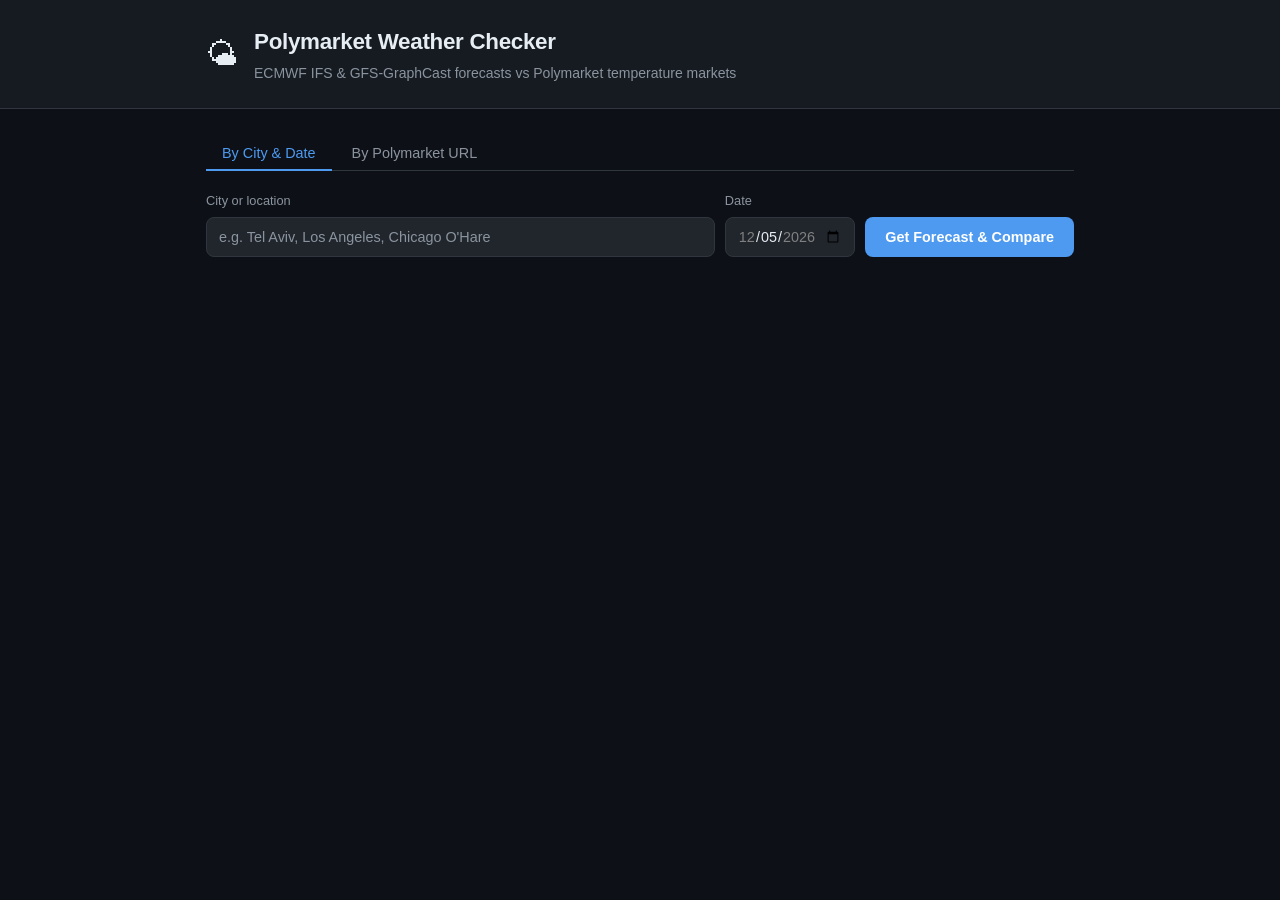
<file: weather-web-checker/index.html>
<!DOCTYPE html>
<html lang="en">
<head>
  <meta charset="UTF-8">
  <meta name="viewport" content="width=device-width, initial-scale=1.0">
  <title>Polymarket Weather Checker</title>
  <meta name="description" content="Compare ECMWF and GFS-GraphCast forecasts against Polymarket weather temperature markets to find edges.">
  <link rel="stylesheet" href="style.css">
</head>
<body>

  <header>
    <div class="container">
      <span class="header-icon">🌤</span>
      <div class="header-text">
        <h1>Polymarket Weather Checker</h1>
        <p>ECMWF IFS &amp; GFS-GraphCast forecasts vs Polymarket temperature markets</p>
      </div>
    </div>
  </header>

  <main class="container">

    <div class="tabs">
      <button class="tab-btn active" data-tab="city">By City &amp; Date</button>
      <button class="tab-btn" data-tab="url">By Polymarket URL</button>
    </div>

    <!-- Tab 1: City + Date -->
    <div id="tab-city" class="tab-pane active">
      <form id="form-city" autocomplete="off">
        <div class="form-grid">
          <div class="form-field">
            <label for="city">City or location</label>
            <input
              type="text"
              id="city"
              placeholder="e.g. Tel Aviv, Los Angeles, Chicago O'Hare"
              required
              autocomplete="off"
            >
          </div>
          <div class="form-field">
            <label for="date">Date</label>
            <input type="date" id="date" required>
          </div>
          <button type="submit" class="btn-primary">Get Forecast &amp; Compare</button>
        </div>
      </form>
    </div>

    <!-- Tab 2: Polymarket URL -->
    <div id="tab-url" class="tab-pane">
      <form id="form-url" autocomplete="off">
        <div class="form-url-row">
          <div class="form-field">
            <label for="poly-url">Polymarket event URL</label>
            <input
              type="url"
              id="poly-url"
              placeholder="https://polymarket.com/event/los-angeles-temperature-june-5-2026"
              required
              autocomplete="off"
            >
          </div>
          <button type="submit" class="btn-primary">Analyze Market</button>
        </div>
      </form>
    </div>

    <div id="results"></div>

  </main>

  <script src="app.js"></script>
</body>
</html>
</file>
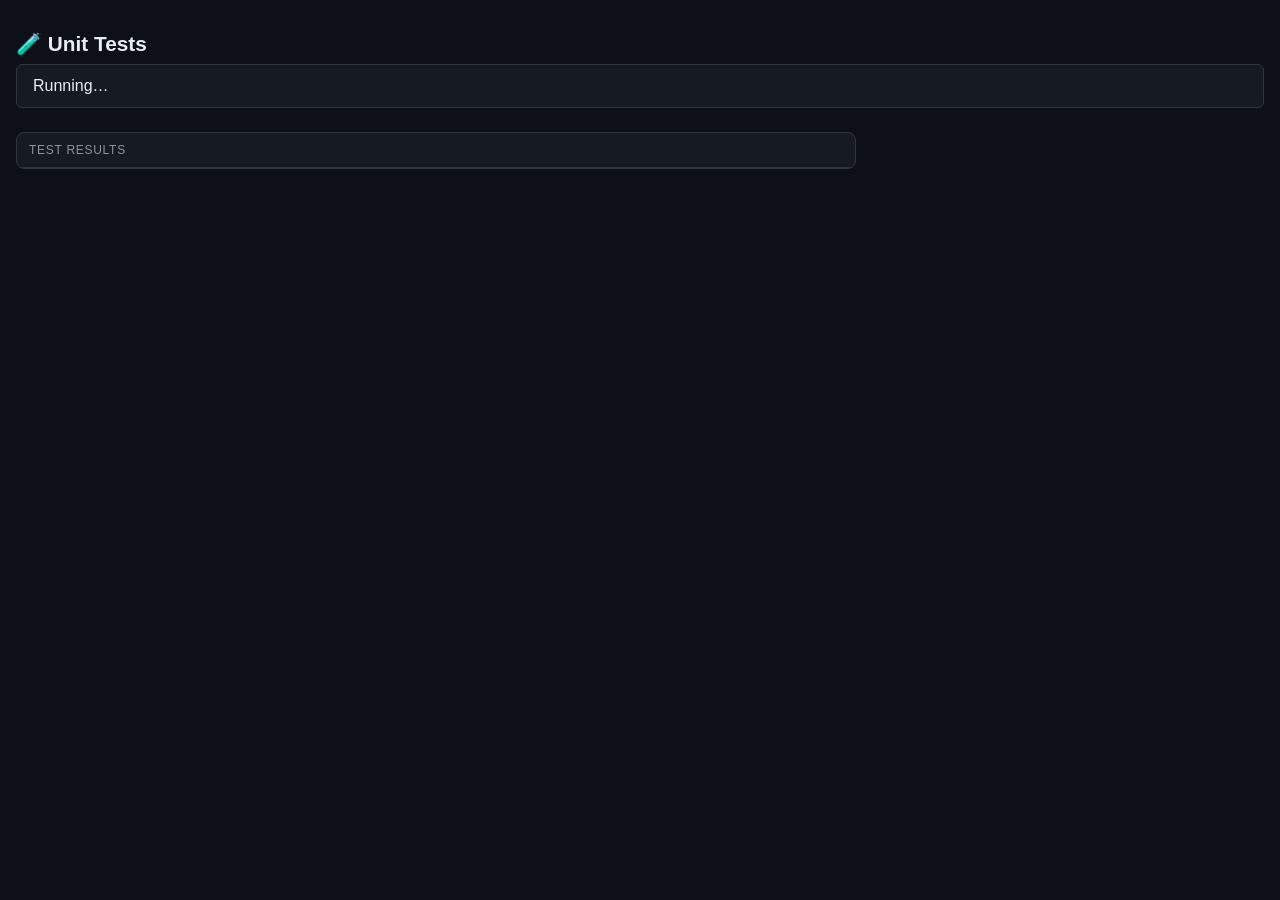
<file: weather-web-checker/tests.html>
<!DOCTYPE html>
<html lang="en">
<head>
  <meta charset="UTF-8">
  <meta name="viewport" content="width=device-width, initial-scale=1.0">
  <title>Unit Tests — Polymarket Weather Checker</title>
  <style>
    :root { --green: #2ea043; --red: #da3633; --bg: #0d1117; --card: #161b22; --border: #30363d; --text: #e6edf3; --muted: #8b949e; }
    * { box-sizing: border-box; margin: 0; padding: 0; }
    body { background: var(--bg); color: var(--text); font-family: -apple-system, BlinkMacSystemFont, 'Segoe UI', Helvetica, sans-serif; padding: 32px 16px; }
    h1 { font-size: 1.3rem; margin-bottom: 8px; }
    .summary { font-size: 1rem; margin-bottom: 24px; padding: 12px 16px; border-radius: 6px; border: 1px solid var(--border); background: var(--card); }
    .pass { color: var(--green); font-weight: 700; }
    .fail { color: var(--red); font-weight: 700; }
    .test { padding: 8px 12px; border-bottom: 1px solid var(--border); font-size: 0.875rem; display: flex; align-items: flex-start; gap: 10px; }
    .test:last-child { border-bottom: none; }
    .badge { width: 18px; height: 18px; border-radius: 50%; flex-shrink: 0; margin-top: 1px; display: flex; align-items: center; justify-content: center; font-size: 10px; font-weight: 700; }
    .badge-pass { background: var(--green); color: #fff; }
    .badge-fail { background: var(--red); color: #fff; }
    .test-detail { flex: 1; }
    .test-desc { }
    .test-extra { color: var(--muted); font-size: 0.78rem; margin-top: 3px; font-family: monospace; }
    .card { background: var(--card); border: 1px solid var(--border); border-radius: 8px; overflow: hidden; max-width: 840px; }
    .card-title { font-size: 0.75rem; color: var(--muted); text-transform: uppercase; letter-spacing: 0.06em; padding: 10px 12px; border-bottom: 1px solid var(--border); }
  </style>
</head>
<body>
  <h1>🧪 Unit Tests</h1>
  <div class="summary" id="summary">Running…</div>
  <div class="card">
    <div class="card-title">Test Results</div>
    <div id="results"></div>
  </div>

  <!-- Load app.js so _testExports is defined -->
  <script src="app.js"></script>
  <script src="tests.js"></script>
  <script>
    const { results, passed, failed } = window._runTests();
    const total = passed + failed;
    const summary = document.getElementById('summary');
    summary.innerHTML = failed === 0
      ? `<span class="pass">✓ All ${total} tests passed</span>`
      : `<span class="pass">✓ ${passed} passed</span> &nbsp; <span class="fail">✗ ${failed} failed</span> &nbsp; (${total} total)`;

    const container = document.getElementById('results');
    for (const r of results) {
      const div = document.createElement('div');
      div.className = 'test';
      const badge = `<div class="badge ${r.ok ? 'badge-pass' : 'badge-fail'}">${r.ok ? '✓' : '✗'}</div>`;
      let extra = '';
      if (!r.ok && r.actual !== undefined) {
        extra = `<div class="test-extra">actual: ${JSON.stringify(r.actual)}  expected: ${JSON.stringify(r.expected)}</div>`;
      } else if (!r.ok && r.tol !== undefined) {
        extra = `<div class="test-extra">actual: ${r.actual}  expected: ${r.expected} ± ${r.tol}</div>`;
      }
      div.innerHTML = `${badge}<div class="test-detail"><div class="test-desc">${r.description}</div>${extra}</div>`;
      container.appendChild(div);
    }
  </script>
</body>
</html>
</file>
<file: weather-web-checker/style.css>
/* ── Reset & base ─────────────────────────────────────────────────────────── */
*, *::before, *::after { box-sizing: border-box; margin: 0; padding: 0; }

:root {
  --bg:        #0d1117;
  --bg-card:   #161b22;
  --bg-input:  #21262d;
  --border:    #30363d;
  --text:      #e6edf3;
  --text-muted:#8b949e;
  --accent:    #4e9af1;
  --accent-2:  #f1c40f;
  --green:     #2ea043;
  --green-bg:  #0d2116;
  --red:       #da3633;
  --red-bg:    #2d0c0c;
  --yellow:    #d29922;
  --yellow-bg: #2d2205;
  --radius:    8px;
  --font:      -apple-system, BlinkMacSystemFont, 'Segoe UI', Helvetica, Arial, sans-serif;
  --font-mono: 'SFMono-Regular', Consolas, 'Liberation Mono', Menlo, monospace;
}

html { font-size: 16px; scroll-behavior: smooth; }

body {
  background: var(--bg);
  color: var(--text);
  font-family: var(--font);
  line-height: 1.6;
  min-height: 100vh;
  padding-bottom: 60px;
}

/* ── Layout ───────────────────────────────────────────────────────────────── */
.container { max-width: 900px; margin: 0 auto; padding: 0 16px; }

/* ── Header ───────────────────────────────────────────────────────────────── */
header {
  background: var(--bg-card);
  border-bottom: 1px solid var(--border);
  padding: 24px 0;
  margin-bottom: 28px;
}

header .container { display: flex; align-items: center; gap: 16px; flex-wrap: wrap; }

.header-icon { font-size: 2rem; }

.header-text h1 {
  font-size: 1.4rem;
  font-weight: 700;
  letter-spacing: -0.3px;
}

.header-text p {
  font-size: 0.875rem;
  color: var(--text-muted);
  margin-top: 2px;
}

/* ── Tabs ─────────────────────────────────────────────────────────────────── */
.tabs {
  display: flex;
  gap: 4px;
  margin-bottom: 20px;
  border-bottom: 1px solid var(--border);
  padding-bottom: 0;
}

.tab-btn {
  background: none;
  border: none;
  border-bottom: 2px solid transparent;
  color: var(--text-muted);
  cursor: pointer;
  font-family: var(--font);
  font-size: 0.9rem;
  font-weight: 500;
  padding: 8px 16px;
  margin-bottom: -1px;
  transition: color 0.15s, border-color 0.15s;
}

.tab-btn:hover { color: var(--text); }
.tab-btn.active { color: var(--accent); border-bottom-color: var(--accent); }

.tab-pane { display: none; }
.tab-pane.active { display: block; }

/* ── Forms ────────────────────────────────────────────────────────────────── */
.form-grid {
  display: grid;
  grid-template-columns: 1fr auto auto;
  gap: 10px;
  align-items: end;
}

.form-field { display: flex; flex-direction: column; gap: 5px; }
.form-field label { font-size: 0.8rem; color: var(--text-muted); font-weight: 500; }

input[type="text"],
input[type="url"],
input[type="date"] {
  background: var(--bg-input);
  border: 1px solid var(--border);
  border-radius: var(--radius);
  color: var(--text);
  font-family: var(--font);
  font-size: 0.9rem;
  height: 40px;
  padding: 0 12px;
  width: 100%;
  transition: border-color 0.15s;
}

input:focus {
  border-color: var(--accent);
  outline: none;
  box-shadow: 0 0 0 3px rgba(78, 154, 241, 0.15);
}

input::placeholder { color: var(--text-muted); }

.btn-primary {
  background: var(--accent);
  border: none;
  border-radius: var(--radius);
  color: #fff;
  cursor: pointer;
  font-family: var(--font);
  font-size: 0.9rem;
  font-weight: 600;
  height: 40px;
  padding: 0 20px;
  white-space: nowrap;
  transition: background 0.15s, opacity 0.15s;
}

.btn-primary:hover:not(:disabled) { background: #3a7fdb; }
.btn-primary:disabled { opacity: 0.55; cursor: not-allowed; }

/* URL tab — full width input */
.form-url-row { display: flex; gap: 10px; align-items: flex-end; }
.form-url-row .form-field { flex: 1; }

/* ── Cards ────────────────────────────────────────────────────────────────── */
.card {
  background: var(--bg-card);
  border: 1px solid var(--border);
  border-radius: var(--radius);
  margin-bottom: 16px;
  overflow: hidden;
}

.card-label {
  color: var(--text-muted);
  font-size: 0.75rem;
  font-weight: 600;
  letter-spacing: 0.06em;
  padding: 12px 16px 0;
  text-transform: uppercase;
}

/* ── Location card ────────────────────────────────────────────────────────── */
.location-card { padding: 16px; }
.location-card .card-label { padding: 0 0 6px; }
.location-name { font-size: 1.3rem; font-weight: 700; }
.location-meta { color: var(--text-muted); font-size: 0.85rem; margin-top: 4px; }
.location-meta .sep { margin: 0 6px; }

/* ── Forecast table ───────────────────────────────────────────────────────── */
.forecast-table {
  border-collapse: collapse;
  width: 100%;
  font-size: 0.9rem;
  margin-top: 12px;
}

.forecast-table th {
  color: var(--text-muted);
  font-size: 0.78rem;
  font-weight: 600;
  padding: 8px 16px;
  text-align: left;
  border-bottom: 1px solid var(--border);
}

.forecast-table td {
  padding: 10px 16px;
  border-bottom: 1px solid var(--border);
  vertical-align: middle;
}

.forecast-table tr:last-child td { border-bottom: none; }

.forecast-table tbody tr:hover { background: rgba(255,255,255,0.02); }

.model-dot {
  display: inline-block;
  width: 8px;
  height: 8px;
  border-radius: 50%;
  margin-right: 8px;
  vertical-align: middle;
}

.model-desc {
  color: var(--text-muted);
  font-size: 0.75rem;
  display: block;
  margin-left: 16px;
  margin-top: 1px;
}

.temp-primary { font-size: 1rem; font-weight: 600; }
.temp-secondary { color: var(--text-muted); font-size: 0.85rem; }

.consensus-row { background: rgba(78,154,241,0.06); }
.consensus-row td { font-weight: 600; }

.error-cell { color: var(--red); font-size: 0.85rem; }

/* ── Markets table ────────────────────────────────────────────────────────── */
.legend {
  display: flex;
  flex-wrap: wrap;
  gap: 12px;
  padding: 10px 16px;
  font-size: 0.75rem;
  border-bottom: 1px solid var(--border);
}

.table-scroll { overflow-x: auto; }

.markets-table {
  border-collapse: collapse;
  width: 100%;
  min-width: 600px;
  font-size: 0.875rem;
}

.markets-table th {
  color: var(--text-muted);
  font-size: 0.78rem;
  font-weight: 600;
  padding: 8px 12px;
  text-align: left;
  border-bottom: 1px solid var(--border);
  white-space: nowrap;
}

.markets-table td {
  padding: 10px 12px;
  border-bottom: 1px solid var(--border);
  vertical-align: top;
}

.markets-table tr:last-child td { border-bottom: none; }
.markets-table tbody tr:hover { background: rgba(255,255,255,0.02); }

.question-cell { max-width: 340px; }
.question-cell a { color: var(--accent); text-decoration: none; }
.question-cell a:hover { text-decoration: underline; }

.bucket-parsed {
  color: var(--text-muted);
  font-size: 0.75rem;
  margin-top: 3px;
  font-family: var(--font-mono);
}

.per-model-row { margin-top: 4px; display: flex; flex-wrap: wrap; gap: 6px; }
.per-model { color: var(--text-muted); font-size: 0.72rem; }

.center { text-align: center; vertical-align: middle; }

.na { color: var(--text-muted); }

/* ── Edge coloring ────────────────────────────────────────────────────────── */
.edge-strong-yes { color: #3fb950; font-weight: 700; }
.edge-mild-yes   { color: #7ee787; }
.edge-strong-no  { color: #ff7b72; font-weight: 700; }
.edge-mild-no    { color: #ffa198; }
.edge-neutral    { color: var(--text-muted); }

/* ── State cards ──────────────────────────────────────────────────────────── */
.loading-card, .error-card { padding: 32px 24px; text-align: center; }
.loading-card p, .error-card p { color: var(--text-muted); margin-top: 12px; }
.error-card .card-label { color: var(--red); padding: 0 0 8px; text-align: center; }

.no-data { color: var(--text-muted); padding: 20px 16px; font-size: 0.9rem; }

.spinner {
  width: 32px;
  height: 32px;
  border: 3px solid var(--border);
  border-top-color: var(--accent);
  border-radius: 50%;
  animation: spin 0.8s linear infinite;
  margin: 0 auto;
}

@keyframes spin { to { transform: rotate(360deg); } }

/* ── Ensemble card ────────────────────────────────────────────────────────── */
.ensemble-stats {
  display: flex;
  flex-wrap: wrap;
  gap: 10px 20px;
  padding: 12px 16px;
  border-bottom: 1px solid var(--border);
}

.stat-item {
  display: flex;
  flex-direction: column;
  min-width: 80px;
}

.stat-label {
  font-size: 0.7rem;
  font-weight: 600;
  color: var(--text-muted);
  text-transform: uppercase;
  letter-spacing: 0.06em;
}

.stat-value {
  font-size: 0.875rem;
  font-weight: 600;
  font-family: var(--font-mono);
  color: var(--text);
  margin-top: 3px;
}

.ensemble-table {
  border-collapse: collapse;
  width: 100%;
  min-width: 480px;
  font-size: 0.875rem;
}

.ensemble-table th {
  color: var(--text-muted);
  font-size: 0.78rem;
  font-weight: 600;
  padding: 8px 12px;
  text-align: left;
  border-bottom: 1px solid var(--border);
  white-space: nowrap;
}

.ensemble-table td {
  padding: 5px 12px;
  border-bottom: 1px solid rgba(48, 54, 61, 0.5);
  vertical-align: middle;
}

.ensemble-table tr:last-child td { border-bottom: none; }
.ensemble-table tbody tr:hover { background: rgba(255,255,255,0.02); }

.ens-temp   { font-family: var(--font-mono); font-size: 0.82rem; white-space: nowrap; }
.ens-temp-f { font-family: var(--font-mono); font-size: 0.82rem; color: var(--text-muted); white-space: nowrap; }
.ens-count  { font-family: var(--font-mono); font-size: 0.82rem; color: var(--text-muted); text-align: center; }
.ens-prob   { font-family: var(--font-mono); font-size: 0.875rem; font-weight: 700; text-align: right; min-width: 52px; }

.ens-bar-cell { padding: 5px 12px 5px 8px; }
.ens-bar {
  height: 12px;
  background: linear-gradient(90deg, var(--accent), #6fc0ff);
  border-radius: 2px;
  min-width: 2px;
}

/* ── Responsive ───────────────────────────────────────────────────────────── */
@media (max-width: 640px) {
  .form-grid {
    grid-template-columns: 1fr;
  }
  .form-url-row { flex-direction: column; }
  .btn-primary { width: 100%; }
  .header-text h1 { font-size: 1.15rem; }
}
</file>
